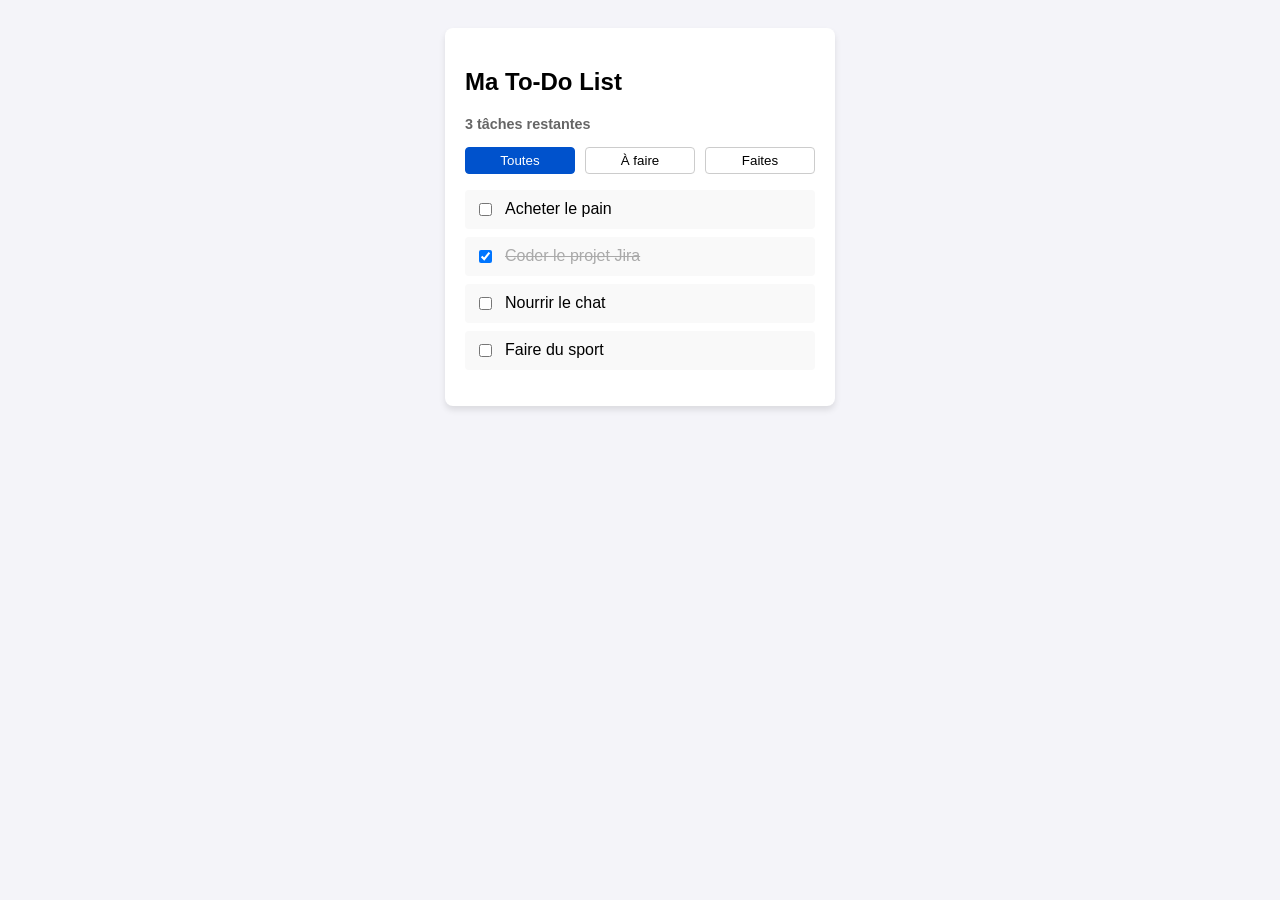
<file: index.html>
<!DOCTYPE html>
<html lang="fr">
<head>
    <meta charset="UTF-8">
    <meta name="viewport" content="width=device-width, initial-scale=1.0">
    <title>Ma To-Do List - Filtres et Stats</title>
    <style>
        body {
            font-family: Arial, sans-serif;
            background-color: #f4f4f9;
            padding: 20px;
            display: flex;
            justify-content: center;
        }
        .container {
            background: white;
            padding: 20px;
            border-radius: 8px;
            box-shadow: 0 4px 6px rgba(0,0,0,0.1);
            width: 350px;
        }
        .filters {
            margin: 15px 0;
            display: flex;
            gap: 10px;
        }
        .filters button {
            flex: 1;
            padding: 5px;
            cursor: pointer;
            border: 1px solid #ccc;
            background: #fff;
            border-radius: 4px;
        }
        .filters button.active {
            background: #0052cc;
            color: white;
            border-color: #0052cc;
        }
        .stats {
            font-size: 0.9em;
            color: #666;
            margin-bottom: 15px;
            font-weight: bold;
        }
        ul {
            list-style: none;
            padding: 0;
        }
        li {
            padding: 10px;
            background: #f9f9f9;
            margin-bottom: 8px;
            border-radius: 4px;
            display: flex;
            align-items: center;
            gap: 10px;
        }
        li.completed span {
            text-decoration: line-through;
            color: #aaa;
        }
    </style>
</head>
<body>

<div class="container">
    <h2>Ma To-Do List</h2>

    <div class="stats" id="counter">0 tâche restante</div>

    <div class="filters">
        <button id="btn-all" class="active" onclick="changerFiltre('toutes')">Toutes</button>
        <button id="btn-todo" onclick="changerFiltre('a-faire')">À faire</button>
        <button id="btn-done" onclick="changerFiltre('faites')">Faites</button>
    </div>

    <ul id="task-list"></ul>
</div>

<script>
    // Exemple de données de départ (générées par ton groupe)
    let listeTaches = [
        { id: 1, texte: "Acheter le pain", complete: false },
        { id: 2, texte: "Coder le projet Jira", complete: true },
        { id: 3, texte: "Nourrir le chat", complete: false },
        { id: 4, texte: "Faire du sport", complete: false }
    ];

    // Variable pour stocker le filtre actuellement sélectionné
    let filtreActuel = 'toutes'; 

    // --- LOGIQUE DU COMPTEUR (Ton ticket) ---
    function mettreAJourCompteur() {
        // On filtre pour ne garder que les tâches qui ne sont PAS complètes
        const restantes = listeTaches.filter(tache => !tache.complete).length;
        
        const declinaison = restantes > 1 ? "tâches restantes" : "tâche restante";
        document.getElementById("counter").innerText = `${restantes} ${declinaison}`;
    }

    // --- LOGIQUE DU FILTRE (Ton ticket) ---
    function changerFiltre(nouveauFiltre) {
        filtreActuel = nouveauFiltre;
        
        // Gérer le style visuel des boutons de filtre
        document.getElementById('btn-all').classList.remove('active');
        document.getElementById('btn-todo').classList.remove('active');
        document.getElementById('btn-done').classList.remove('active');
        
        if(nouveauFiltre === 'toutes') document.getElementById('btn-all').classList.add('active');
        if(nouveauFiltre === 'a-faire') document.getElementById('btn-todo').classList.add('active');
        if(nouveauFiltre === 'faites') document.getElementById('btn-done').classList.add('active');

        // Re-rendre la liste avec le nouveau filtre appliqué
        afficherTaches();
    }

    // Fonction pour inverser le statut d'une tâche quand on la coche
    function basculerStatut(id) {
        listeTaches = listeTaches.map(tache => {
            if (tache.id === id) {
                return { ...tache, complete: !tache.complete };
            }
            return tache;
        });
        
        // On met à jour l'affichage et le compteur
        mettreAJourCompteur();
        afficherTaches();
    }

    // Fonction principale d'affichage de la liste
    function afficherTaches() {
        const ul = document.getElementById("task-list");
        ul.innerHTML = ""; // On vide la liste visuelle avant de la reconstruire

        listeTaches.forEach(tache => {
            // Condition de filtrage
            if (filtreActuel === 'a-faire' && tache.complete) return;
            if (filtreActuel === 'faites' && !tache.complete) return;

            // Création de l'élément HTML pour la tâche
            const li = document.createElement("li");
            if (tache.complete) li.classList.add("completed");

            li.innerHTML = `
                <input type="checkbox" ${tache.complete ? "checked" : ""} onchange="basculerStatut(${tache.id})">
                <span>${tache.texte}</span>
            `;
            ul.appendChild(li);
        });
    }

    // Initialisation au chargement de la page
    mettreAJourCompteur();
    afficherTaches();
</script>

</body>
</html>
</file>
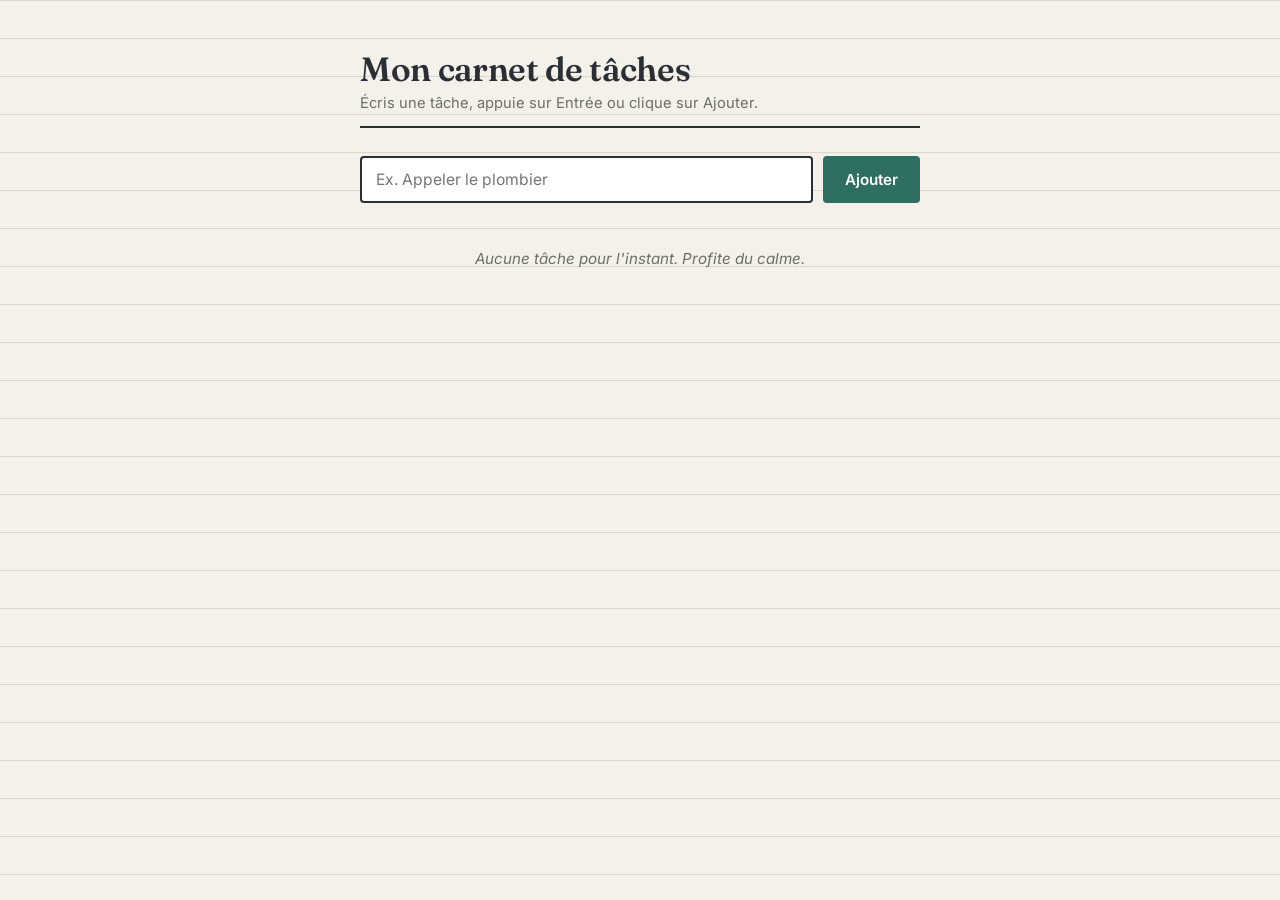
<file: todo-liste.html>
<!DOCTYPE html>
<html lang="fr">
<head>
<meta charset="UTF-8">
<title>Carnet de tâches</title>
<link rel="preconnect" href="https://fonts.googleapis.com">
<link href="https://fonts.googleapis.com/css2?family=Fraunces:opsz,wght@9..144,500;9..144,600&family=Inter:wght@400;500;600&display=swap" rel="stylesheet">
<style>
  :root{
    --paper: #f3f1ea;
    --paper-line: #dcd7c8;
    --ink: #2a2f36;
    --ink-soft: #6b6f66;
    --teal: #2f6f62;
    --teal-dark: #204a41;
    --mustard: #d9a441;
  }

  *{ box-sizing: border-box; }

  body{
    margin:0;
    padding: 48px 20px;
    background: var(--paper);
    background-image:
      linear-gradient(var(--paper-line) 1px, transparent 1px);
    background-size: 100% 38px;
    font-family: 'Inter', sans-serif;
    color: var(--ink);
    display:flex;
    justify-content:center;
  }

  .carnet{
    width: 100%;
    max-width: 560px;
  }

  header{
    margin-bottom: 28px;
    border-bottom: 2px solid var(--ink);
    padding-bottom: 14px;
  }

  h1{
    font-family: 'Fraunces', serif;
    font-weight: 600;
    font-size: 2.1rem;
    margin: 0 0 4px 0;
    letter-spacing: -0.01em;
  }

  .sous-titre{
    color: var(--ink-soft);
    font-size: 0.92rem;
    margin:0;
  }

  #formulaire{
    display:flex;
    gap: 10px;
    margin-bottom: 26px;
  }

  input[type="text"]{
    flex:1;
    padding: 12px 14px;
    font-family:'Inter', sans-serif;
    font-size: 0.98rem;
    border: 2px solid var(--ink);
    border-radius: 4px;
    background: #fff;
    color: var(--ink);
  }

  input[type="text"]:focus{
    outline: 3px solid var(--mustard);
    outline-offset: 1px;
  }

  #bouton-ajouter{
    padding: 12px 20px;
    font-family: 'Inter', sans-serif;
    font-weight: 600;
    font-size: 0.95rem;
    background: var(--teal);
    color: #fff;
    border: 2px solid var(--teal);
    border-radius: 4px;
    cursor: pointer;
    transition: background 0.15s ease, transform 0.05s ease;
  }

  #bouton-ajouter:hover{ background: var(--teal-dark); border-color: var(--teal-dark); }
  #bouton-ajouter:active{ transform: translateY(1px); }
  #bouton-ajouter:focus-visible{ outline: 3px solid var(--mustard); outline-offset: 2px; }

  ul{
    list-style:none;
    margin:0;
    padding:0;
  }

  li{
    display:flex;
    align-items:flex-start;
    gap: 12px;
    padding: 10px 4px;
    border-bottom: 1px solid var(--paper-line);
    animation: apparition 0.25s ease;
  }

  @keyframes apparition{
    from{ opacity:0; transform: translateY(-4px); }
    to{ opacity:1; transform: translateY(0); }
  }

  .case{
    flex-shrink:0;
    width: 22px;
    height: 22px;
    margin-top: 2px;
    border: 2px solid var(--ink);
    border-radius: 50%;
    background: #fff;
    cursor:pointer;
    position:relative;
  }

  .case.coche{
    background: var(--teal);
    border-color: var(--teal);
  }

  .case.coche::after{
    content:"";
    position:absolute;
    left: 6px;
    top: 2px;
    width: 6px;
    height: 10px;
    border: solid #fff;
    border-width: 0 2px 2px 0;
    transform: rotate(40deg);
  }

  .texte{
    flex:1;
    font-size: 1rem;
    line-height: 1.4;
    word-break: break-word;
  }

  .texte.coche{
    text-decoration: line-through;
    color: var(--ink-soft);
  }

  .supprimer{
    flex-shrink:0;
    background:none;
    border:none;
    color: var(--ink-soft);
    font-size: 1.1rem;
    cursor:pointer;
    padding: 0 4px;
    line-height:1;
  }

  .supprimer:hover{ color: #b5442e; }
  .supprimer:focus-visible{ outline: 2px solid var(--mustard); }

  .vide{
    color: var(--ink-soft);
    font-style: italic;
    font-size: 0.95rem;
    padding: 20px 4px;
    text-align:center;
  }

  .compteur{
    margin-top: 18px;
    font-size: 0.85rem;
    color: var(--ink-soft);
    text-align:right;
  }
</style>
</head>
<body>

<div class="carnet">
  <header>
    <h1>Mon carnet de tâches</h1>
    <p class="sous-titre">Écris une tâche, appuie sur Entrée ou clique sur Ajouter.</p>
  </header>

  <div id="formulaire">
    <input type="text" id="champ-tache" placeholder="Ex. Appeler le plombier" autocomplete="off">
    <button type="button" id="bouton-ajouter">Ajouter</button>
  </div>

  <ul id="liste-taches"></ul>
  <p class="vide" id="message-vide">Aucune tâche pour l'instant. Profite du calme.</p>
  <p class="compteur" id="compteur"></p>
</div>

<script>
  const boutonAjouter = document.getElementById('bouton-ajouter');
  const champ = document.getElementById('champ-tache');
  const liste = document.getElementById('liste-taches');
  const messageVide = document.getElementById('message-vide');
  const compteur = document.getElementById('compteur');

  let taches = [];
  let prochainId = 1;

  function majAffichage(){
    liste.innerHTML = '';

    if (taches.length === 0){
      messageVide.style.display = 'block';
    } else {
      messageVide.style.display = 'none';
    }

    taches.forEach(function(tache){
      const li = document.createElement('li');

      const case_ = document.createElement('button');
      case_.className = 'case' + (tache.faite ? ' coche' : '');
      case_.setAttribute('aria-label', tache.faite ? 'Marquer comme non faite' : 'Marquer comme faite');
      case_.addEventListener('click', function(){
        tache.faite = !tache.faite;
        majAffichage();
      });

      const texte = document.createElement('span');
      texte.className = 'texte' + (tache.faite ? ' coche' : '');
      texte.textContent = tache.texte;

      const supprimer = document.createElement('button');
      supprimer.className = 'supprimer';
      supprimer.setAttribute('aria-label', 'Supprimer la tâche');
      supprimer.textContent = '✕';
      supprimer.addEventListener('click', function(){
        taches = taches.filter(function(t){ return t.id !== tache.id; });
        majAffichage();
      });

      li.appendChild(case_);
      li.appendChild(texte);
      li.appendChild(supprimer);
      liste.appendChild(li);
    });

    const nbRestantes = taches.filter(function(t){ return !t.faite; }).length;
    compteur.textContent = taches.length === 0
      ? ''
      : nbRestantes + ' tâche' + (nbRestantes !== 1 ? 's' : '') + ' restante' + (nbRestantes !== 1 ? 's' : '');
  }

  function ajouterTache(){
    const valeur = champ.value.trim();
    if (valeur === '') return;

    taches.push({ id: prochainId++, texte: valeur, faite: false });
    champ.value = '';
    champ.focus();
    majAffichage();
  }

  boutonAjouter.addEventListener('click', ajouterTache);

  champ.addEventListener('keydown', function(evenement){
    if (evenement.key === 'Enter'){
      evenement.preventDefault();
      ajouterTache();
    }
  });

  majAffichage();
</script>

</body>
</html>
</file>
